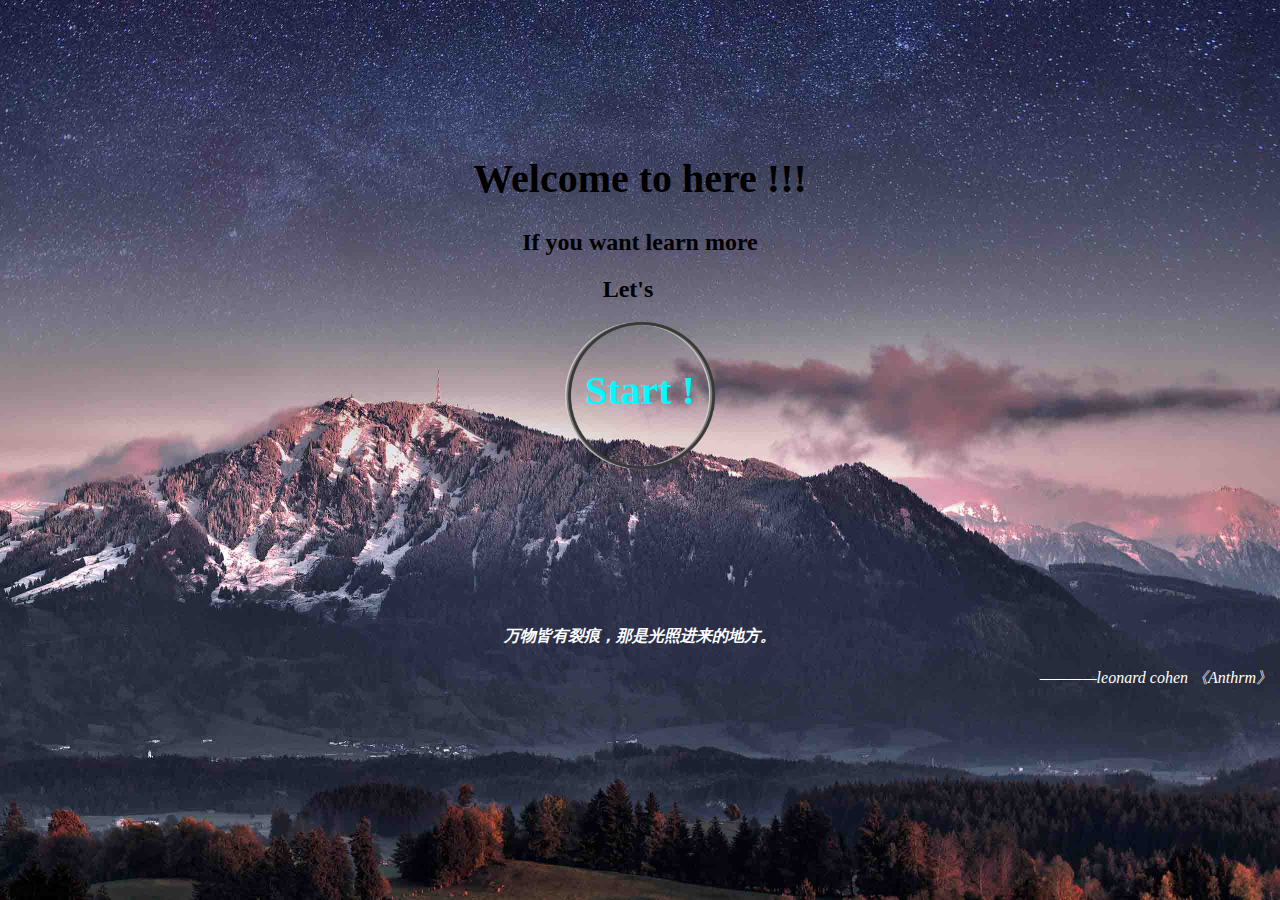
<file: index.html>
<!DOCTYPE html>
<html lang="en">

<head>
    <meta charset="UTF-8">
    <meta http-equiv="X-UA-Compatible" content="IE=edge">
    <meta name="viewport" content="width=device-width, initial-scale=1.0">
    <title>welcome to my webpage !!!</title>
    <style>
        #start {
            border: 20px;
            background-image: url(images/start.jpg);
            background-repeat: no-repeat;
            background-position: center top;
            background-size: 150px;
            height: 200px;
        }
        
        body {
            background-image: url(images/bk.jpg);
            background-repeat: no-repeat;
            background-position: center top;
            background-size: cover;
            background-attachment: fixed;
        }
        
        .upper {
            height: 120px;
        }
        
        .mid {
            height: 450px;
            text-align: center;
        }
        
        .bott h4 {
            text-align: center;
            color: rgb(255, 255, 255);
        }
        
        .bott p {
            text-align: right;
            color: rgb(255, 255, 255);
        }
        
        h1 {
            text-align: center;
            font-size: 40px;
        }
        
        #start a:link {
            color: rgb(0, 251, 255);
            text-decoration: none;
        }
        
        #start a:hover {
            color: rgb(255, 255, 255);
            text-decoration: none;
        }
    </style>
</head>

<body>
    <div class="upper"></div>
    <div class="mid">
        <h1>Welcome to here !!!</h1>
        <h2>If you want learn more</h2>
        <h2> Let's &nbsp;&nbsp;&nbsp; </h2>
        <div id="start">
            <br />
            <h1><a href="page1.html">Start !</a></h1>
        </div>
    </div>
    <div class="bott">
        <h4><em>万物皆有裂痕，那是光照进来的地方。</em></h4>
        <p><em>————leonard cohen 《Anthrm》</em></p>
    </div>
</body>

</html>
</file>
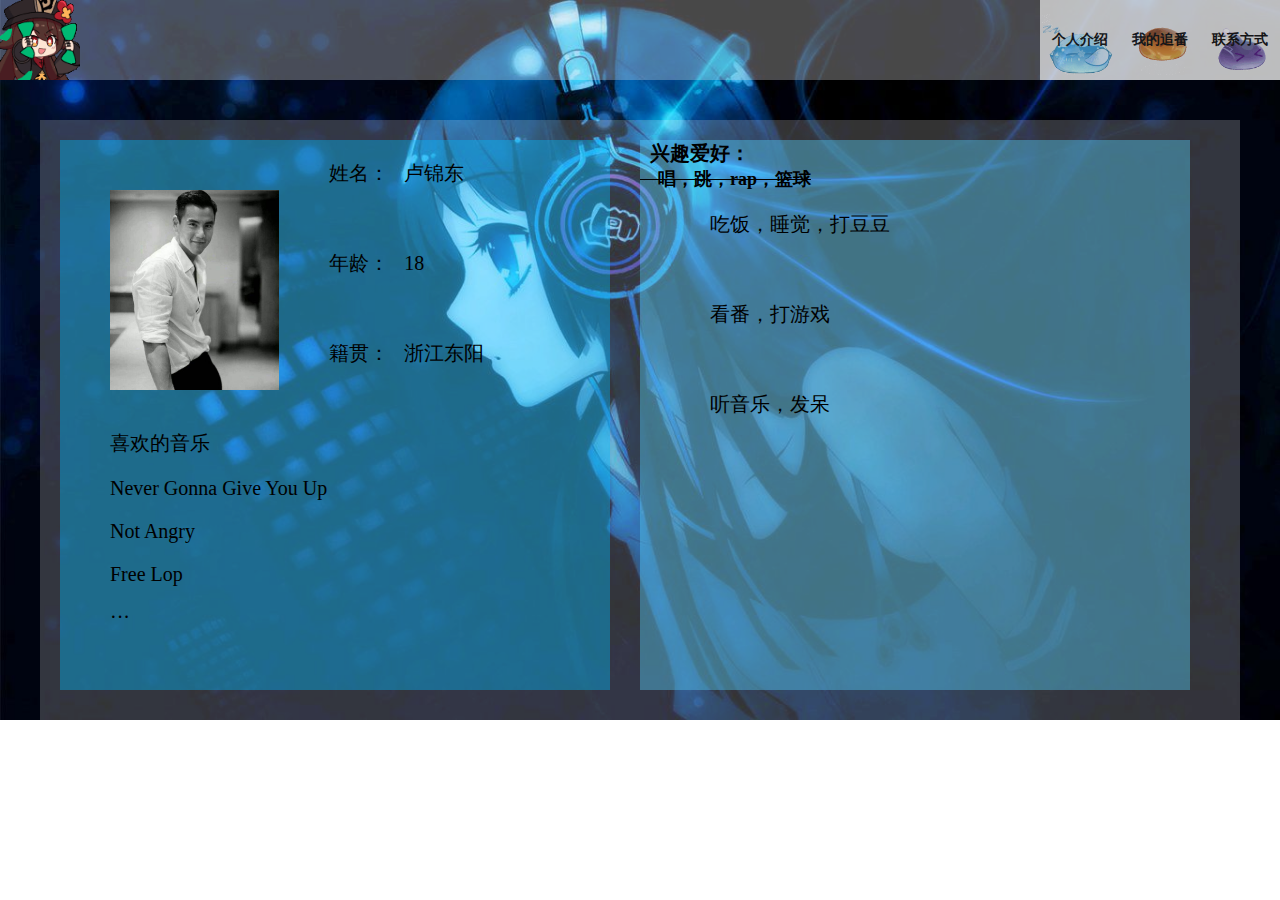
<file: page1.html>
<!DOCTYPE html>
<html lang="en">

<head>
    <meta charset="UTF-8">
    <meta http-equiv="X-UA-Compatible" content="IE=edge">
    <meta name="viewport" content="width=device-width, initial-scale=1.0">
    <title>个人介绍</title>
    <link rel="stylesheet" href="page1.css">
</head>

<body>
    <div id="box">
        <div class="contain">
            <div>
                <a href="page1.html"><img class="hutao" src="images/00.gif"></a>
            </div>
            <div>
                <ul class="fa">
                    <li class="l1"><a href="page1.html">个人介绍</a></li>
                    <li class="l2"><a href="page2.html">我的追番</a></li>
                    <li class="l3"><a href="page3.html">联系方式</a></li>
                </ul>
            </div>
        </div>
    </div>
    <div id="main">
        <div>
            <div class="left">
                <div><img class="me" src="images/me.jpg" alt="错误"> </div>

                <ul class="u1">
                    <li>姓名：&nbsp;&nbsp;&nbsp;卢锦东</li>
                    <li><br /></li>
                    <li>年龄：&nbsp;&nbsp;&nbsp;18</li>
                    <li><br /></li>
                    <li>籍贯：&nbsp;&nbsp;&nbsp;浙江东阳</li>
                    <li><br /></li>
                </ul>

                <ul class="u1">
                    <li>喜欢的音乐</li>
                    <li>Never Gonna Give You Up</li>
                    <li>Not Angry</li>
                    <li>Free Lop</li>
                    <li>···</li>
                </ul>

            </div>
            <div class="right">
                <div>
                    <h2>&nbsp;&nbsp;兴趣爱好：</h2>
                    <p>&nbsp;&nbsp;&nbsp;&nbsp;唱，跳，rap，篮球</p>
                </div>
                <ul class="u2">
                    <li>&nbsp;&nbsp;&nbsp;&nbsp;吃饭，睡觉，打豆豆</li>
                    <li><br /></li>
                    <li>&nbsp;&nbsp;&nbsp;&nbsp;看番，打游戏</li>
                    <li><br /></li>
                    <li>&nbsp;&nbsp;&nbsp;&nbsp;听音乐，发呆</li>
                </ul>
            </div>
        </div>
    </div>
</body>

</html>
</file>
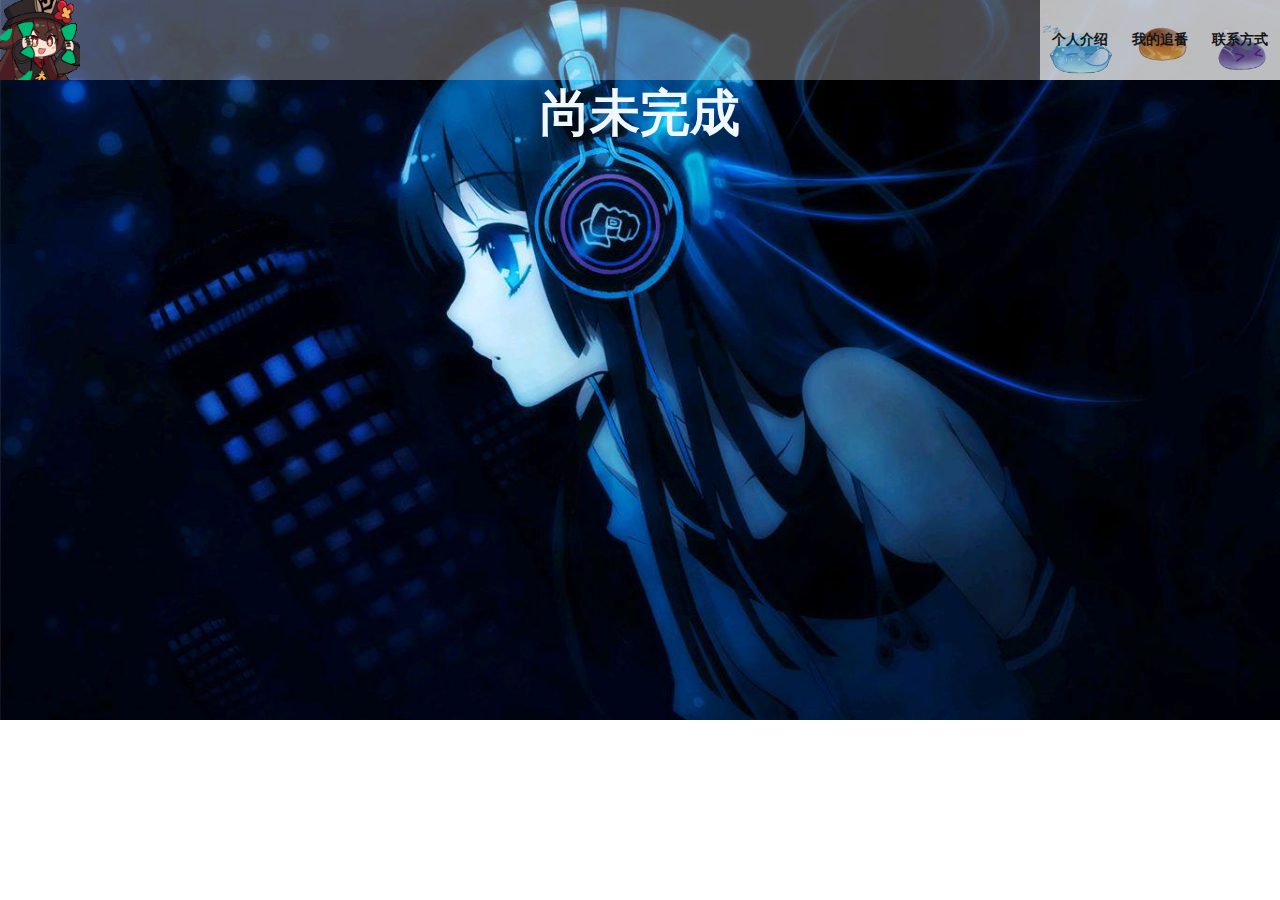
<file: page2.html>
<!DOCTYPE html>
<html lang="en">

<head>
    <meta charset="UTF-8">
    <meta http-equiv="X-UA-Compatible" content="IE=edge">
    <meta name="viewport" content="width=device-width, initial-scale=1.0">
    <title>个人介绍</title>
    <link rel="stylesheet" href="page2.css">

</head>

<body>
    <div id="box">
        <div class="contain">
            <div>
                <a href="page1.html"><img class="hutao" src="../images/00.gif"></a>
            </div>
            <div>
                <ul class="fa">
                    <li class="l1"><a href="page1.html">个人介绍</a></li>
                    <li class="l2"><a href="page2.html">我的追番</a></li>
                    <li class="l3"><a href="page3.html">联系方式</a></li>
                </ul>
            </div>
        </div>
    </div>
    <div id="zhuti">
        <h1>尚未完成</h1>
    </div>
</body>

</html>
</file>
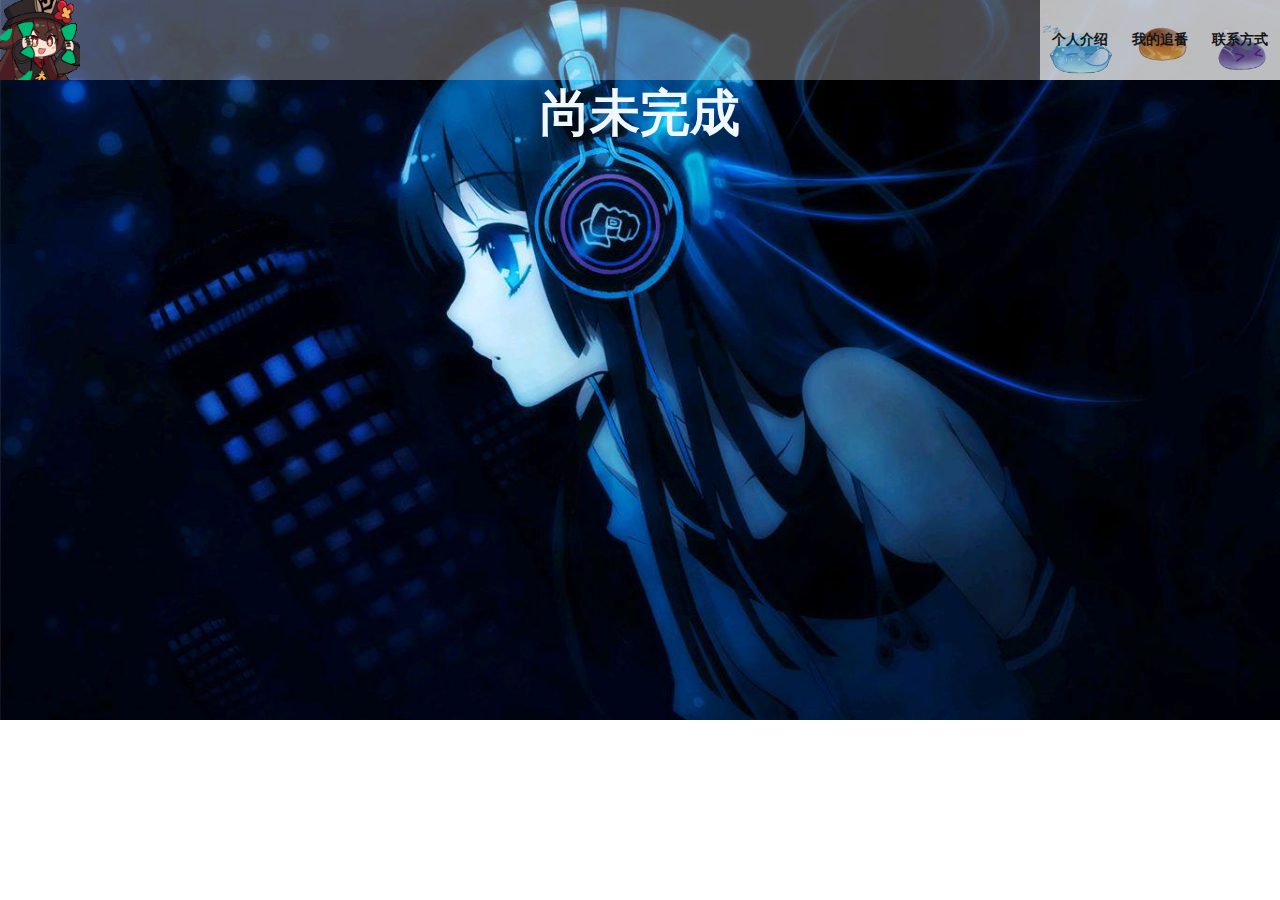
<file: page3.html>
<!DOCTYPE html>
<html lang="en">

<head>
    <meta charset="UTF-8">
    <meta http-equiv="X-UA-Compatible" content="IE=edge">
    <meta name="viewport" content="width=device-width, initial-scale=1.0">
    <title>个人介绍</title>
    <link rel="stylesheet" href="page2.css">
</head>

<body>
    <div id="box">
        <div class="contain">
            <div>
                <a href="page1.html"><img class="hutao" src="../images/00.gif"></a>
            </div>
            <div>
                <ul class="fa">
                    <li class="l1"><a href="page1.html">个人介绍</a></li>
                    <li class="l2"><a href="page2.html">我的追番</a></li>
                    <li class="l3"><a href="page3.html">联系方式</a></li>
                </ul>
            </div>
        </div>
    </div>
    <div>
        <h1>尚未完成</h1>
    </div>
</body>

</html>
</file>
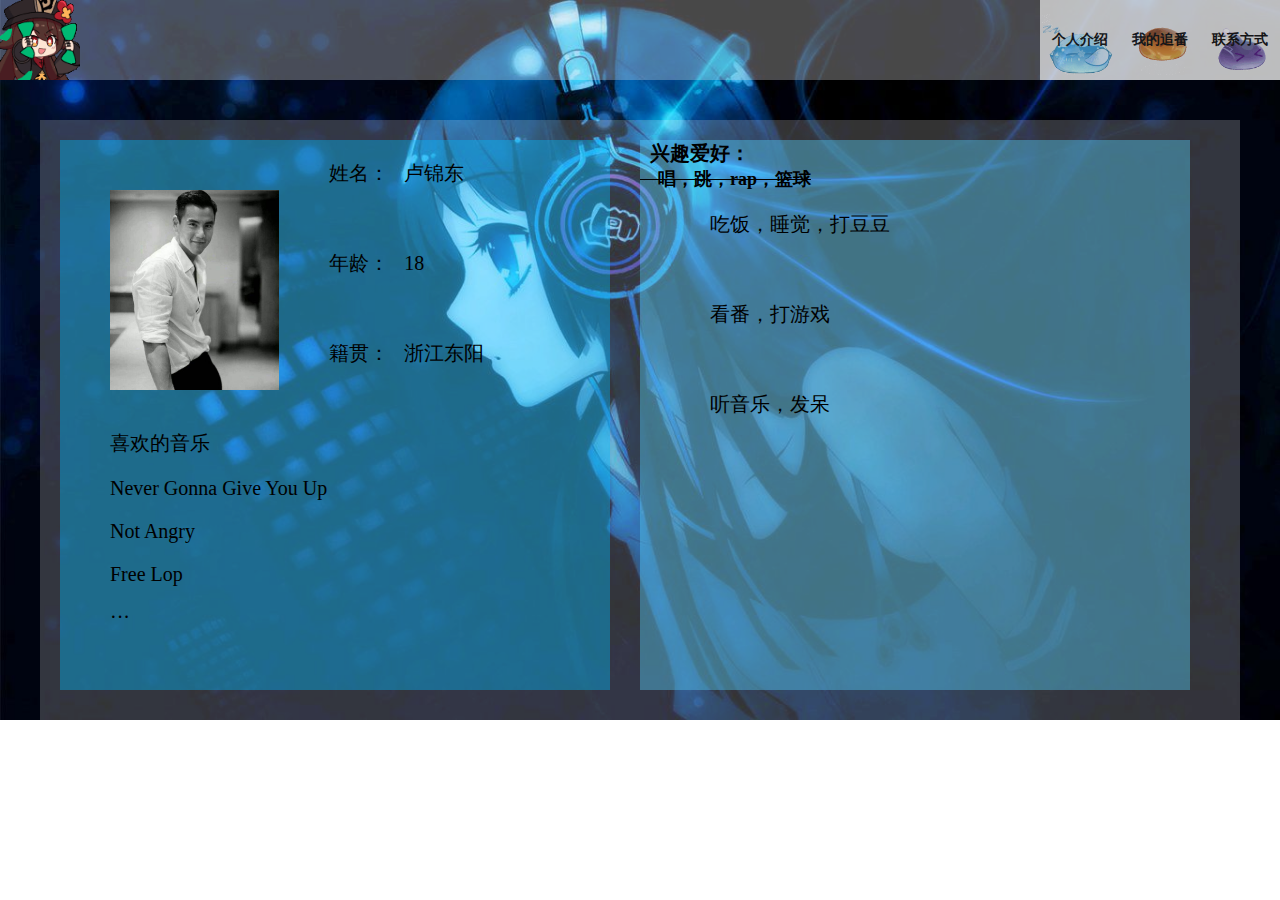
<file: code/page1.html>
<!DOCTYPE html>
<html lang="en">

<head>
    <meta charset="UTF-8">
    <meta http-equiv="X-UA-Compatible" content="IE=edge">
    <meta name="viewport" content="width=device-width, initial-scale=1.0">
    <title>个人介绍</title>
    <link rel="stylesheet" href="page1.css">
</head>

<body>
    <div id="box">
        <div class="contain">
            <div>
                <a href="page1.html"><img class="hutao" src="../images/00.gif"></a>
            </div>
            <div>
                <ul class="fa">
                    <li class="l1"><a href="page1.html">个人介绍</a></li>
                    <li class="l2"><a href="page2.html">我的追番</a></li>
                    <li class="l3"><a href="page3.html">联系方式</a></li>
                </ul>
            </div>
        </div>
    </div>
    <div id="main">
        <div>
            <div class="left">
                <div><img class="me" src="../images/me.jpg" alt="错误"> </div>

                <ul class="u1">
                    <li>姓名：&nbsp;&nbsp;&nbsp;卢锦东</li>
                    <li><br /></li>
                    <li>年龄：&nbsp;&nbsp;&nbsp;18</li>
                    <li><br /></li>
                    <li>籍贯：&nbsp;&nbsp;&nbsp;浙江东阳</li>
                    <li><br /></li>
                </ul>

                <ul class="u1">
                    <li>喜欢的音乐</li>
                    <li>Never Gonna Give You Up</li>
                    <li>Not Angry</li>
                    <li>Free Lop</li>
                    <li>···</li>
                </ul>

            </div>
            <div class="right">
                <div>
                    <h2>&nbsp;&nbsp;兴趣爱好：</h2>
                    <p>&nbsp;&nbsp;&nbsp;&nbsp;唱，跳，rap，篮球</p>
                </div>
                <ul class="u2">
                    <li>&nbsp;&nbsp;&nbsp;&nbsp;吃饭，睡觉，打豆豆</li>
                    <li><br /></li>
                    <li>&nbsp;&nbsp;&nbsp;&nbsp;看番，打游戏</li>
                    <li><br /></li>
                    <li>&nbsp;&nbsp;&nbsp;&nbsp;听音乐，发呆</li>
                </ul>
            </div>
        </div>
    </div>
</body>

</html>
</file>
<file: page1.css>
* {
    margin: 0;
    padding: 0;
    font-size: 14px;
}

ul li {
    list-style-type: none;
}

a {
    text-decoration: none;
    color: black;
}

body {
    background: rgb(255, 255, 255) url(images/bg2.jpg) no-repeat center top;
    background-size: cover;
}


/* 导航栏 */

#box {
    background: rgb(238, 238, 238, 0.3);
    height: 80px;
    position: relative;
    z-index: 10;
}

#box .hutao {
    height: 80px;
    float: left;
}

#box .fa {
    float: right;
}

#box .fa>li {
    float: left;
    height: 80px;
    line-height: 80px;
    width: 80px;
    text-align: center;
    background: rgb(238, 238, 238);
    opacity: 0.7;
    font-weight: bold;
}

#box .fa .l1 {
    background-image: url(images/01.gif);
    height: 80px;
    background-size: cover;
}

#box .fa .l2 {
    background-image: url(images/02.gif);
    height: 80px;
    background-size: cover;
}

#box .fa .l3 {
    background-image: url(images/03.gif);
    height: 80px;
    background-size: cover;
}


/* 主体 */

#main {
    width: 1200px;
    height: 600px;
    margin: 0 auto;
    margin-top: 40px;
    background-color: rgb(255, 255, 255, 0.2);
}

#main .left {
    float: left;
    height: 550px;
    width: 550px;
    background-color: rgb(0, 187, 255, 0.4);
    margin-right: 30px;
    margin-top: 20px;
    margin-left: 20px;
}

#main .right {
    float: left;
    height: 550px;
    width: 550px;
    background-color: rgb(87, 213, 255, 0.4);
    margin-right: 40px;
    margin-top: 20px;
}

#main .left .me {
    height: 200px;
    margin-top: 50px;
    margin-left: 50px;
    float: left;
}

#main .left .u1 {
    float: left;
}

#main .left .u1>li {
    margin-top: 20px;
    margin-left: 50px;
    font-size: 20px;
}

h2 {
    font-size: 20px;
}

#main .right p {
    font-size: 18px;
    font-weight: bolder;
    text-decoration: line-through;
}

#main .right .u2>li {
    margin-top: 20px;
    margin-left: 50px;
    font-size: 20px;
}
</file>
<file: page2.css>
* {
    margin: 0;
    padding: 0;
    font-size: 14px;
}

ul li {
    list-style-type: none;
}

a {
    text-decoration: none;
    color: black;
}

body {
    background: rgb(255, 255, 255) url(../images/bg2.jpg) no-repeat center top;
    background-size: cover;
}

#box {
    background: rgb(238, 238, 238, 0.3);
    height: 80px;
    position: relative;
    z-index: 10;
}

#box .hutao {
    height: 80px;
    float: left;
}

#box .fa {
    float: right;
}

#box .fa>li {
    float: left;
    height: 80px;
    line-height: 80px;
    width: 80px;
    text-align: center;
    background: rgb(238, 238, 238);
    opacity: 0.7;
    font-weight: bold;
}

#box .fa .l1 {
    background-image: url(../images/01.gif);
    height: 80px;
    background-size: cover;
}

#box .fa .l2 {
    background-image: url(../images/02.gif);
    height: 80px;
    background-size: cover;
}

#box .fa .l3 {
    background-image: url(../images/03.gif);
    height: 80px;
    background-size: cover;
}

#zhuti {
    height: 400px;
}

h1 {
    text-align: center;
    color: aliceblue;
    font-size: 50px;
}
</file>
<file: code/page1.css>
* {
    margin: 0;
    padding: 0;
    font-size: 14px;
}

ul li {
    list-style-type: none;
}

a {
    text-decoration: none;
    color: black;
}

body {
    background: rgb(255, 255, 255) url(../images/bg2.jpg) no-repeat center top;
    background-size: cover;
}


/* 导航栏 */

#box {
    background: rgb(238, 238, 238, 0.3);
    height: 80px;
    position: relative;
    z-index: 10;
}

#box .hutao {
    height: 80px;
    float: left;
}

#box .fa {
    float: right;
}

#box .fa>li {
    float: left;
    height: 80px;
    line-height: 80px;
    width: 80px;
    text-align: center;
    background: rgb(238, 238, 238);
    opacity: 0.7;
    font-weight: bold;
}

#box .fa .l1 {
    background-image: url(../images/01.gif);
    height: 80px;
    background-size: cover;
}

#box .fa .l2 {
    background-image: url(../images/02.gif);
    height: 80px;
    background-size: cover;
}

#box .fa .l3 {
    background-image: url(../images/03.gif);
    height: 80px;
    background-size: cover;
}


/* 主体 */

#main {
    width: 1200px;
    height: 600px;
    margin: 0 auto;
    margin-top: 40px;
    background-color: rgb(255, 255, 255, 0.2);
}

#main .left {
    float: left;
    height: 550px;
    width: 550px;
    background-color: rgb(0, 187, 255, 0.4);
    margin-right: 30px;
    margin-top: 20px;
    margin-left: 20px;
}

#main .right {
    float: left;
    height: 550px;
    width: 550px;
    background-color: rgb(87, 213, 255, 0.4);
    margin-right: 40px;
    margin-top: 20px;
}

#main .left .me {
    height: 200px;
    margin-top: 50px;
    margin-left: 50px;
    float: left;
}

#main .left .u1 {
    float: left;
}

#main .left .u1>li {
    margin-top: 20px;
    margin-left: 50px;
    font-size: 20px;
}

h2 {
    font-size: 20px;
}

#main .right p {
    font-size: 18px;
    font-weight: bolder;
    text-decoration: line-through;
}

#main .right .u2>li {
    margin-top: 20px;
    margin-left: 50px;
    font-size: 20px;
}
</file>
